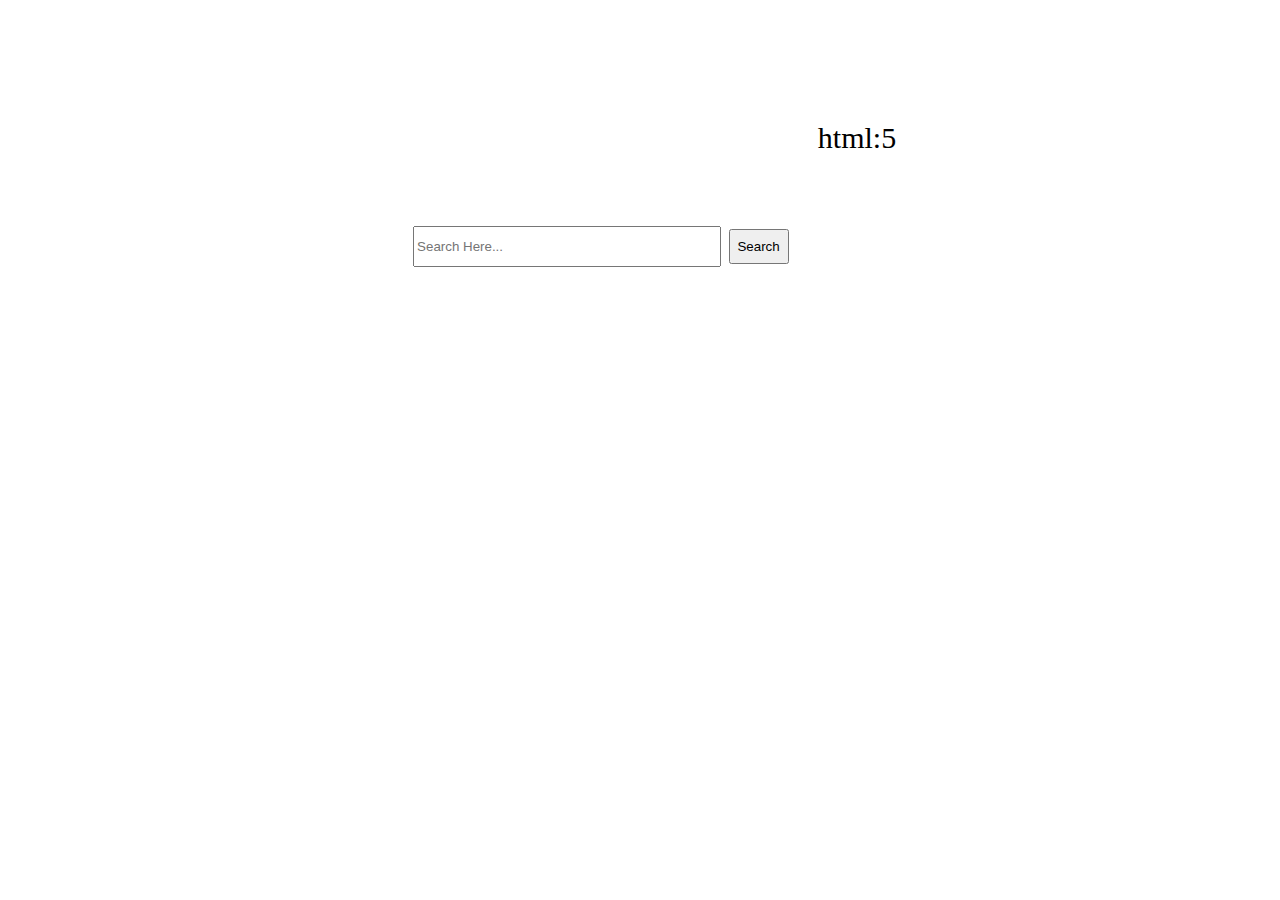
<file: scripts/fax-browser/home/home.html>
<!DOCTYPE html>
    <html lang="en">
        <head>
            <title>Fax Homepage</title>
            <style>
                @import url("https://fonts.googleapis.com/css2?family=Work+Sans:wght@500&display=swap");

                body {
                    display: flex;
                    justify-content: center;
                    align-items: center;
                    height: 100%;
                    overflow: hidden;
                    font-size: 30px;
                    background-image: url("https://cdn-images-1.medium.com/max/2000/1*YRINRZFr0E1FRJ4JpizEMw.jpeg");
                    background-repeat: no-repeat;
                    background-attachment: fixed;
                    background-size: 100% 100%;
                }

                #searchbar {
                    width: 300px;
                    height: 35px;
                }

                #enter {
                    height: 35px;
                    width: 60px;
                }

                h1,
                p {
                    color: white;
                    font-family: "Work Sans", sans-serif;
                }
            </style>
        </head>
        <body>
            <center>
                <h1>Fax Homepage</h1>
                <p>Welcome to Fax Browser!</p>
                <form id="form" method="get">
                    <input
                        type="text"
                        id="searchbar"
                        placeholder="Search Here..."
                    />
                    <input type="submit" value="Search" id="enter" />
                </form>
                <script>
                    const f = document.getElementById('form');
                    const q = document.getElementById('searchbar');
                    const ddg = "https://duckduckgo.com/?q=";

                    function submitted(event) {
                        if(q.value !== ""){
                            event.preventDefault();
                            const url = ddg + q.value;
                            const win = window.open(url, '_parent');
                            win.focus();
                        }
                    }

                    f.addEventListener('submit', submitted);
                </script>
            </center>
        </body>
    </html>
</doctype>

html:5
</file>
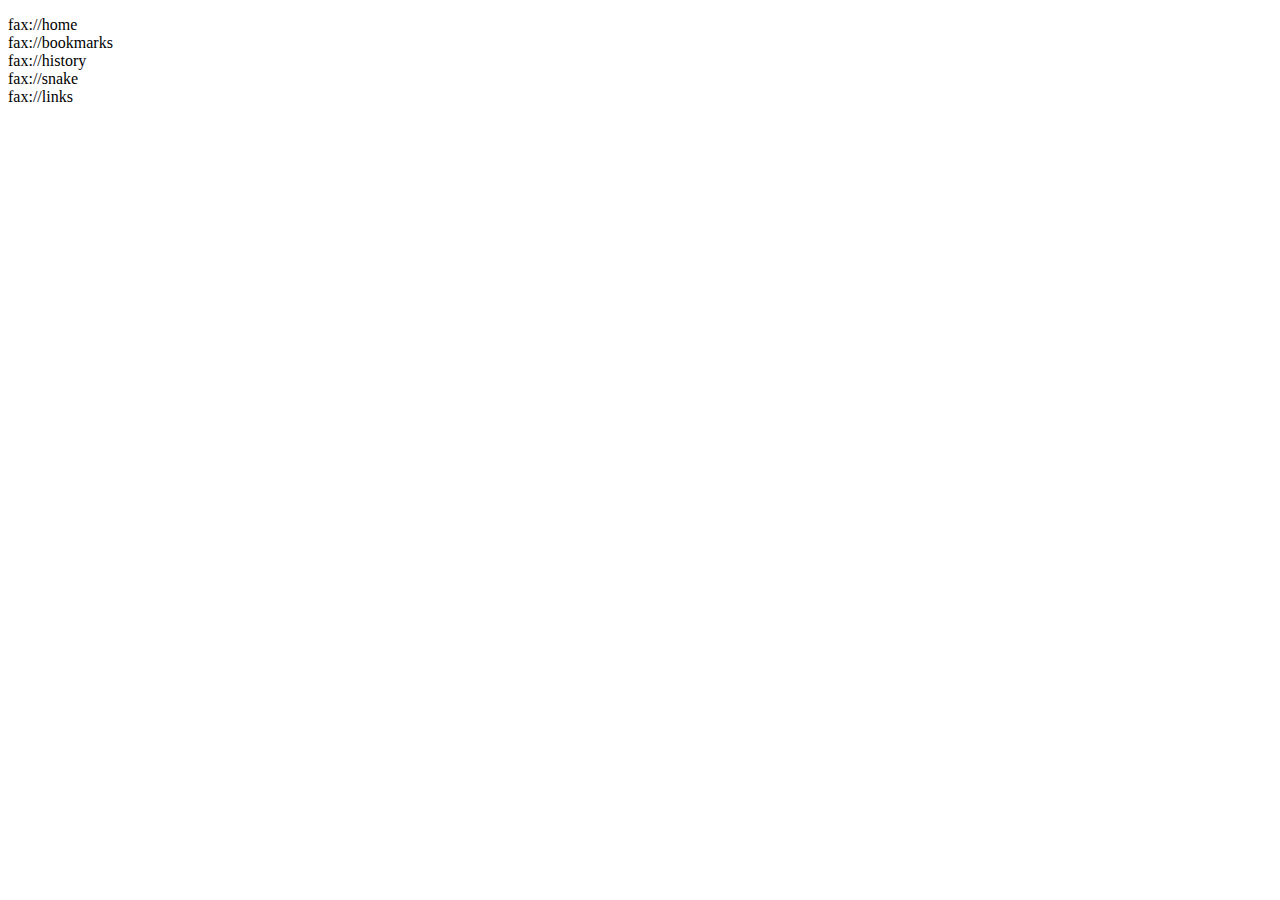
<file: scripts/fax-browser/links/links.html>
<!doctype html>
<html lang="en">
<head>
    <meta charset="UTF-8">
    <meta name="viewport"
          content="width=device-width, user-scalable=no, initial-scale=1.0, maximum-scale=1.0, minimum-scale=1.0">
    <meta http-equiv="X-UA-Compatible" content="ie=edge">
    <title>Fax Links</title>
</head>
<body>
    <p>
        fax://home<br>
        fax://bookmarks<br>
        fax://history<br>
        fax://snake<br>
        fax://links<br>
    </p>
</body>
</html>
</file>
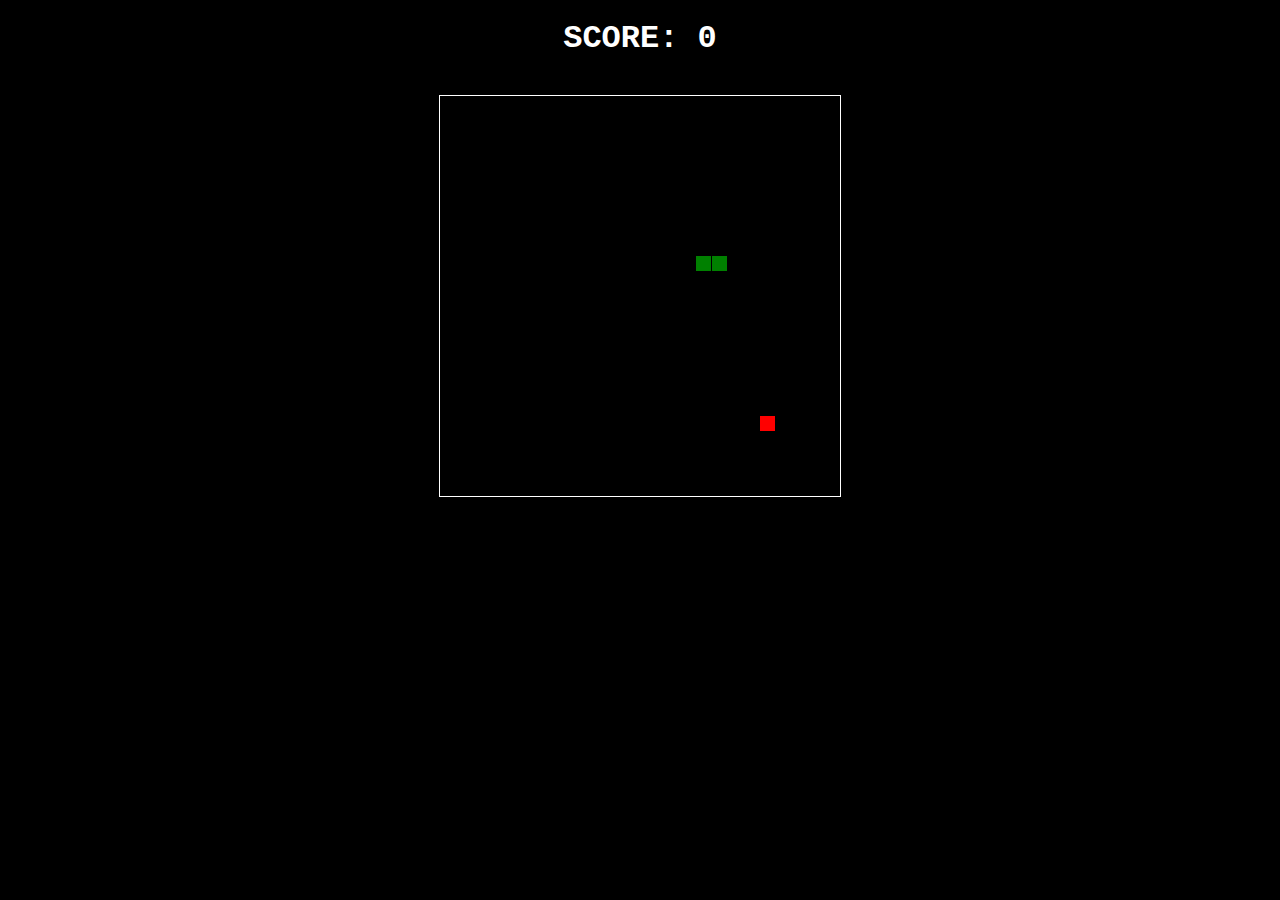
<file: scripts/fax-browser/snake_game/snake.html>
<!DOCTYPE html>
<html>
    <head>
        <title>Basic Snake HTML Game</title>
        <meta charset="UTF-8" />
        <style>
            html,
            body {
                height: 100%;
                margin: 0;
                padding: 0;
                overflow: hidden;
            }

            body {
                background: black;
            }

            canvas {
                border: 1px solid white;
                display: block;
                margin: auto;
            }

            h1 {
                color:white;
                margin: 20px;
                text-align: center;
                font-family: "Courier New", monospace;
            }
        </style>
    </head>
    <body>
        <h1 id="score">SCORE: 0</h1>
        <br>
        <canvas width="400" height="400" id="game"></canvas>
        <script>
            var canvas = document.getElementById("game");
            var context = canvas.getContext("2d");

            var grid = 16;
            var count = 0;

            var score = 0;

            var snake = {
                x: 160,
                y: 160,

                // snake velocity. moves one grid length every frame in either the x or y direction
                dx: grid,
                dy: 0,

                // keep track of all grids the snake body occupies
                cells: [],

                // length of the snake. grows when eating an apple
                maxCells: 2,
            };
            var apple = {
                x: 320,
                y: 320,
            };

            // get random whole numbers in a specific range
            function getRandomInt(min, max) {
                return Math.floor(Math.random() * (max - min)) + min;
            }

            // game loop
            function loop() {
                requestAnimationFrame(loop);

                // slow game loop to 10 fps instead of 60 (60/10 = 6)
                if (++count < 6) {
                    return;
                }

                count = 0;
                context.clearRect(0, 0, canvas.width, canvas.height);

                // move snake by it's velocity
                snake.x += snake.dx;
                snake.y += snake.dy;

                // wrap snake position horizontally on edge of screen
                if (snake.x < 0) {
                    snake.x = canvas.width - grid;
                } else if (snake.x >= canvas.width) {
                    snake.x = 0;
                }

                // wrap snake position vertically on edge of screen
                if (snake.y < 0) {
                    snake.y = canvas.height - grid;
                } else if (snake.y >= canvas.height) {
                    snake.y = 0;
                }

                // keep track of where snake has been. front of the array is always the head
                snake.cells.unshift({ x: snake.x, y: snake.y });

                // remove cells as we move away from them
                if (snake.cells.length > snake.maxCells) {
                    snake.cells.pop();
                }

                // draw apple
                context.fillStyle = "red";
                context.fillRect(apple.x, apple.y, grid - 1, grid - 1);

                // draw snake one cell at a time
                context.fillStyle = "green";
                snake.cells.forEach(function (cell, index) {
                    // drawing 1 px smaller than the grid creates a grid effect in the snake body so you can see how long it is
                    context.fillRect(cell.x, cell.y, grid - 1, grid - 1);

                    // snake ate apple
                    if (cell.x === apple.x && cell.y === apple.y) {
                        snake.maxCells++;
                        score++

                        // canvas is 400x400 which is 25x25 grids
                        apple.x = getRandomInt(0, 25) * grid;
                        apple.y = getRandomInt(0, 25) * grid;

                        document.getElementById("score").innerHTML = "SCORE: " + score
                    }

                    // check collision with all cells after this one (modified bubble sort)
                    for (var i = index + 1; i < snake.cells.length; i++) {
                        // snake occupies same space as a body part. reset game
                        if (
                            cell.x === snake.cells[i].x &&
                            cell.y === snake.cells[i].y
                        ) {
                            snake.x = 160;
                            snake.y = 160;
                            snake.cells = [];
                            snake.maxCells = 2;
                            snake.dx = grid;
                            snake.dy = 0;
                            score = 0;

                            apple.x = getRandomInt(0, 25) * grid;
                            apple.y = getRandomInt(0, 25) * grid;
                            
                            document.getElementById("score").innerHTML = "SCORE: " + score
                        }
                    }
                });
            }

            // listen to keyboard events to move the snake
            document.addEventListener("keydown", function (e) {
                // prevent snake from backtracking on itself by checking that it's
                // not already moving on the same axis (pressing left while moving
                // left won't do anything, and pressing right while moving left
                // shouldn't let you collide with your own body)

                // left arrow key
                if (e.which === 37 && snake.dx === 0) {
                    snake.dx = -grid;
                    snake.dy = 0;
                }
                // up arrow key
                else if (e.which === 38 && snake.dy === 0) {
                    snake.dy = -grid;
                    snake.dx = 0;
                }
                // right arrow key
                else if (e.which === 39 && snake.dx === 0) {
                    snake.dx = grid;
                    snake.dy = 0;
                }
                // down arrow key
                else if (e.which === 40 && snake.dy === 0) {
                    snake.dy = grid;
                    snake.dx = 0;
                }
            });

            // start the game
            requestAnimationFrame(loop);
        </script>
    </body>
</html>
</file>
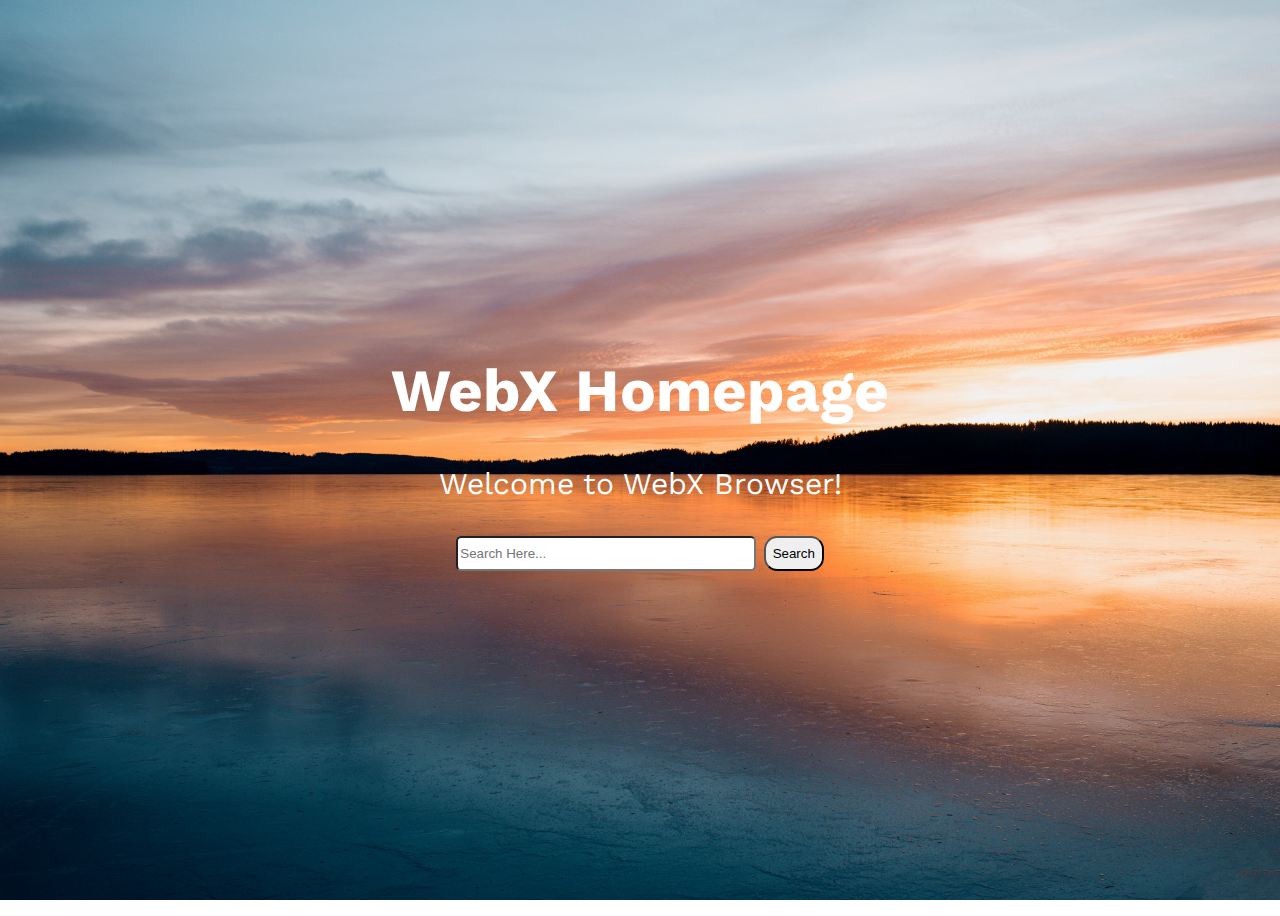
<file: scripts/webx/home/home.html>
<html lang="en">
    <head>
        <title>WebX Homepage</title>
        <style>
            @import url("https://fonts.googleapis.com/css2?family=Work+Sans:wght@500&display=swap");

            body {
                display: flex;
                justify-content: center;
                align-items: center;
                height: 100%;
                overflow: hidden;
                font-size: 30px;
                background-image: url("./bg.jpeg");
                background-repeat: no-repeat;
                background-attachment: fixed;
                background-size: 100% 100%;
            }

            #searchbar {
                width: 300px;
                height: 35px;
            }

            #enter {
                height: 35px;
                width: 60px;
            }

            h1,
            p {
                color: white;
                font-family: "Work Sans", sans-serif;
            }

            #searchbar {
                border-radius: 0.4em;
            }

            #enter {
                border-radius: 1em;
                transition: 100ms ease-in-out;
            }

            #enter:hover {
                background-color: rgb(173, 173, 173);
            }
        </style>
    </head>
    <body>
        <div style="text-align: center;">
            <h1>WebX Homepage</h1>
            <p>Welcome to WebX Browser!</p>
            <form id="form" method="get">
                <input
                    type="text"
                    id="searchbar"
                    placeholder="Search Here..."
                />
                <input type="submit" value="Search" id="enter" />
            </form>
            <script>
                const f = document.getElementById('form');
                const q = document.getElementById('searchbar');
                const ddg = "https://duckduckgo.com/?q=";

                function submitted(event) {
                    if(q.value !== ""){
                        event.preventDefault();
                        const url = ddg + q.value;
                        const win = window.open(url, '_parent');
                        win.focus();
                    }
                    q.value = ""
                }

                f.addEventListener('submit', submitted);
            </script>
        </div>
    </body>
</html>
</file>
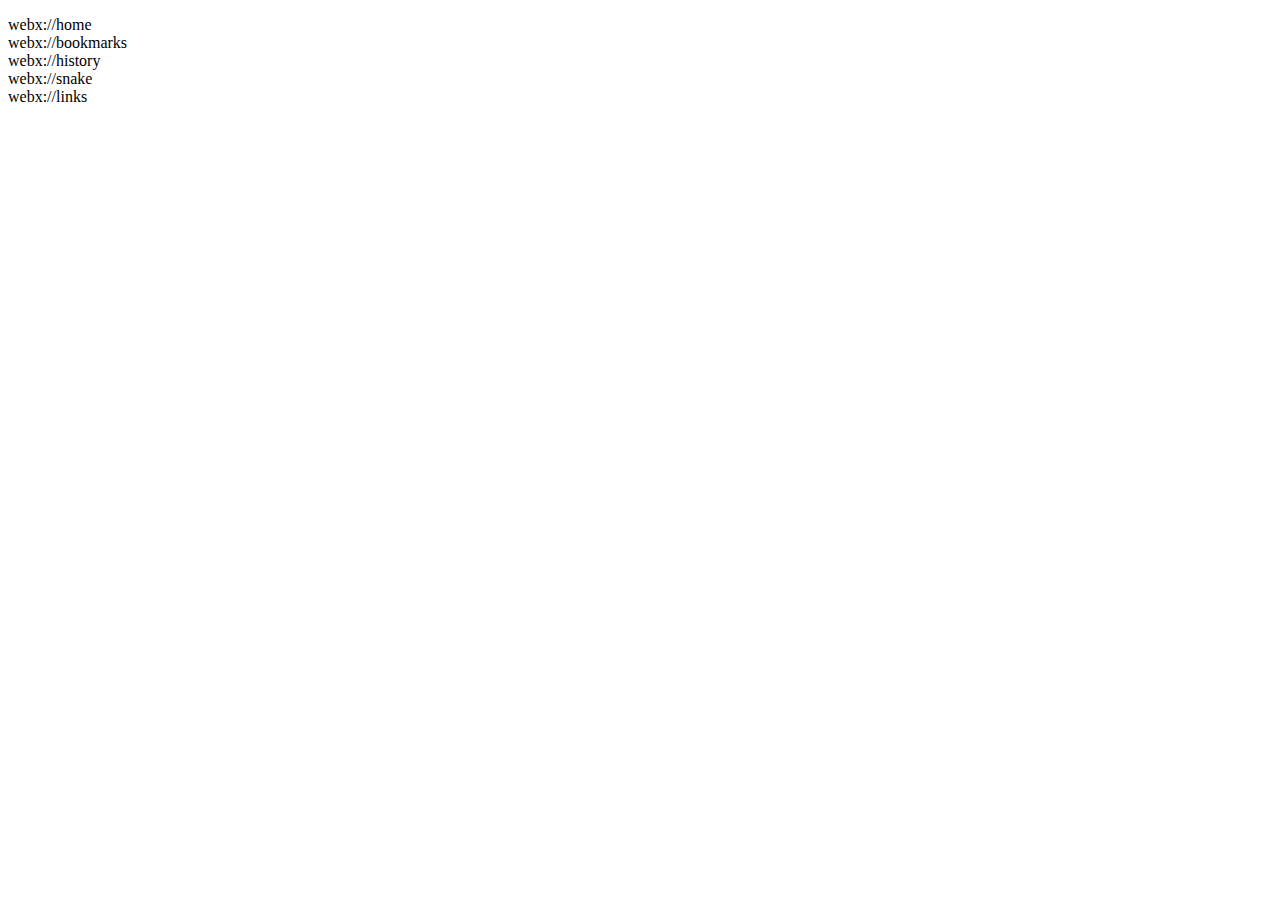
<file: scripts/webx/links/links.html>
<!doctype html>
<html lang="en">
<head>
    <meta charset="UTF-8">
    <meta name="viewport"
          content="width=device-width, user-scalable=no, initial-scale=1.0, maximum-scale=1.0, minimum-scale=1.0">
    <meta http-equiv="X-UA-Compatible" content="ie=edge">
    <title>WebX Links</title>
</head>
<body>
    <p>
        webx://home<br>
        webx://bookmarks<br>
        webx://history<br>
        webx://snake<br>
        webx://links<br>
    </p>
</body>
</html>
</file>
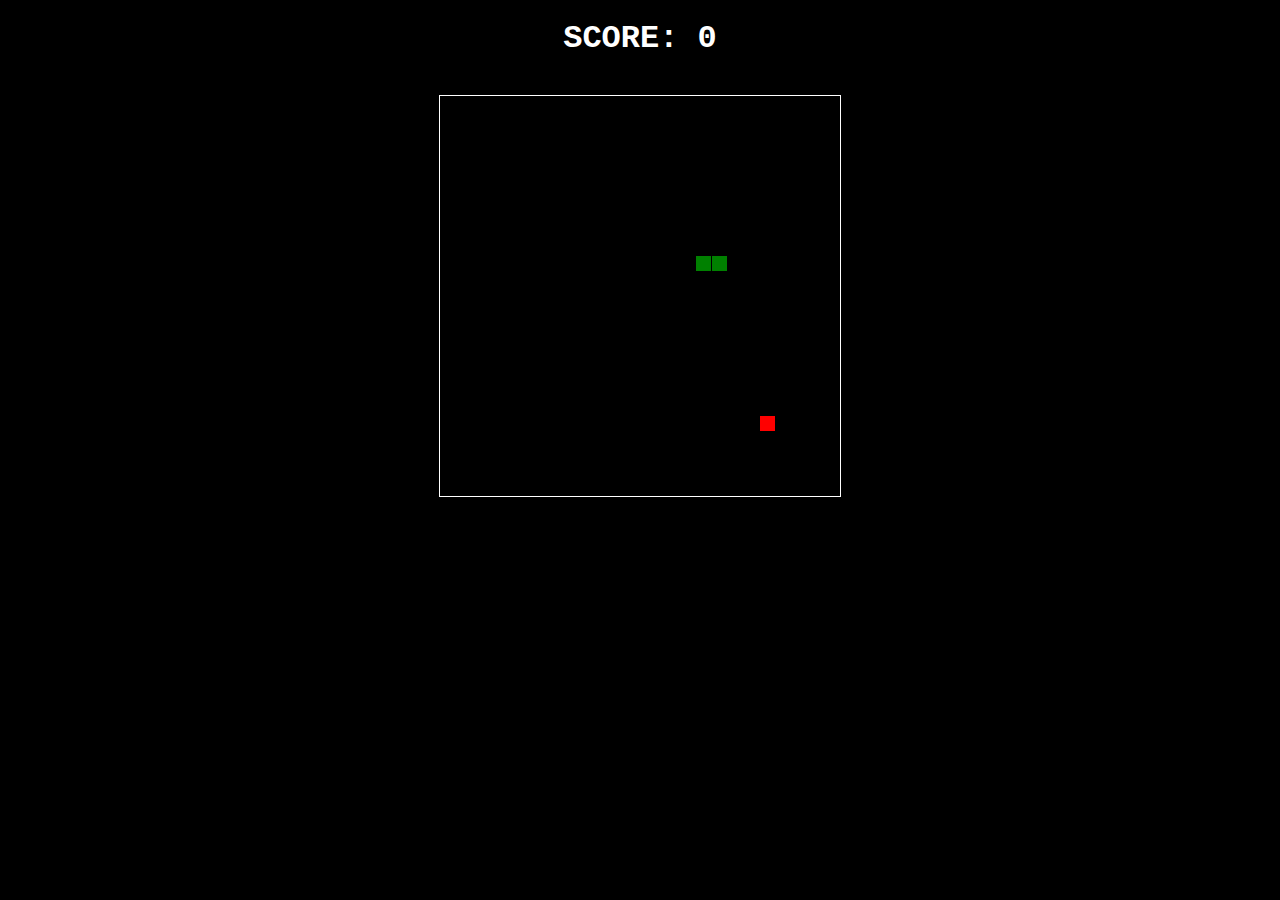
<file: scripts/webx/snake_game/snake.html>
<!DOCTYPE html>
<html>
    <head>
        <title>Snake Game</title>
        <meta charset="UTF-8" />
        <style>
            html,
            body {
                height: 100%;
                margin: 0;
                padding: 0;
                overflow: hidden;
            }

            body {
                background: black;
            }

            canvas {
                border: 1px solid white;
                display: block;
                margin: auto;
            }

            h1 {
                color:white;
                margin: 20px;
                text-align: center;
                font-family: "Courier New", monospace;
            }
        </style>
    </head>
    <body>
        <h1 id="score">SCORE: 0</h1>
        <br>
        <canvas width="400" height="400" id="game"></canvas>
        <script>
            var canvas = document.getElementById("game");
            var context = canvas.getContext("2d");

            var grid = 16;
            var count = 0;

            var score = 0;

            var snake = {
                x: 160,
                y: 160,

                // snake velocity. moves one grid length every frame in either the x or y direction
                dx: grid,
                dy: 0,

                // keep track of all grids the snake body occupies
                cells: [],

                // length of the snake. grows when eating an apple
                maxCells: 2,
            };
            var apple = {
                x: 320,
                y: 320,
            };

            // get random whole numbers in a specific range
            function getRandomInt(min, max) {
                return Math.floor(Math.random() * (max - min)) + min;
            }

            // game loop
            function loop() {
                requestAnimationFrame(loop);

                // slow game loop to 10 fps instead of 60 (60/10 = 6)
                if (++count < 6) {
                    return;
                }

                count = 0;
                context.clearRect(0, 0, canvas.width, canvas.height);

                // move snake by it's velocity
                snake.x += snake.dx;
                snake.y += snake.dy;

                // wrap snake position horizontally on edge of screen
                if (snake.x < 0) {
                    snake.x = canvas.width - grid;
                } else if (snake.x >= canvas.width) {
                    snake.x = 0;
                }

                // wrap snake position vertically on edge of screen
                if (snake.y < 0) {
                    snake.y = canvas.height - grid;
                } else if (snake.y >= canvas.height) {
                    snake.y = 0;
                }

                // keep track of where snake has been. front of the array is always the head
                snake.cells.unshift({ x: snake.x, y: snake.y });

                // remove cells as we move away from them
                if (snake.cells.length > snake.maxCells) {
                    snake.cells.pop();
                }

                // draw apple
                context.fillStyle = "red";
                context.fillRect(apple.x, apple.y, grid - 1, grid - 1);

                // draw snake one cell at a time
                context.fillStyle = "green";
                snake.cells.forEach(function (cell, index) {
                    // drawing 1 px smaller than the grid creates a grid effect in the snake body so you can see how long it is
                    context.fillRect(cell.x, cell.y, grid - 1, grid - 1);

                    // snake ate apple
                    if (cell.x === apple.x && cell.y === apple.y) {
                        snake.maxCells++;
                        score++

                        // canvas is 400x400 which is 25x25 grids
                        apple.x = getRandomInt(0, 25) * grid;
                        apple.y = getRandomInt(0, 25) * grid;

                        document.getElementById("score").innerHTML = "SCORE: " + score
                    }

                    // check collision with all cells after this one (modified bubble sort)
                    for (var i = index + 1; i < snake.cells.length; i++) {
                        // snake occupies same space as a body part. reset game
                        if (
                            cell.x === snake.cells[i].x &&
                            cell.y === snake.cells[i].y
                        ) {
                            snake.x = 160;
                            snake.y = 160;
                            snake.cells = [];
                            snake.maxCells = 2;
                            snake.dx = grid;
                            snake.dy = 0;
                            score = 0;

                            apple.x = getRandomInt(0, 25) * grid;
                            apple.y = getRandomInt(0, 25) * grid;
                            
                            document.getElementById("score").innerHTML = "SCORE: " + score
                        }
                    }
                });
            }

            // listen to keyboard events to move the snake
            document.addEventListener("keydown", function (e) {
                // prevent snake from backtracking on itself by checking that it's
                // not already moving on the same axis (pressing left while moving
                // left won't do anything, and pressing right while moving left
                // shouldn't let you collide with your own body)

                // left arrow key
                if (e.which === 37 && snake.dx === 0) {
                    snake.dx = -grid;
                    snake.dy = 0;
                }
                // up arrow key
                else if (e.which === 38 && snake.dy === 0) {
                    snake.dy = -grid;
                    snake.dx = 0;
                }
                // right arrow key
                else if (e.which === 39 && snake.dx === 0) {
                    snake.dx = grid;
                    snake.dy = 0;
                }
                // down arrow key
                else if (e.which === 40 && snake.dy === 0) {
                    snake.dy = grid;
                    snake.dx = 0;
                }
            });

            // start the game
            requestAnimationFrame(loop);
        </script>
    </body>
</html>
</file>
